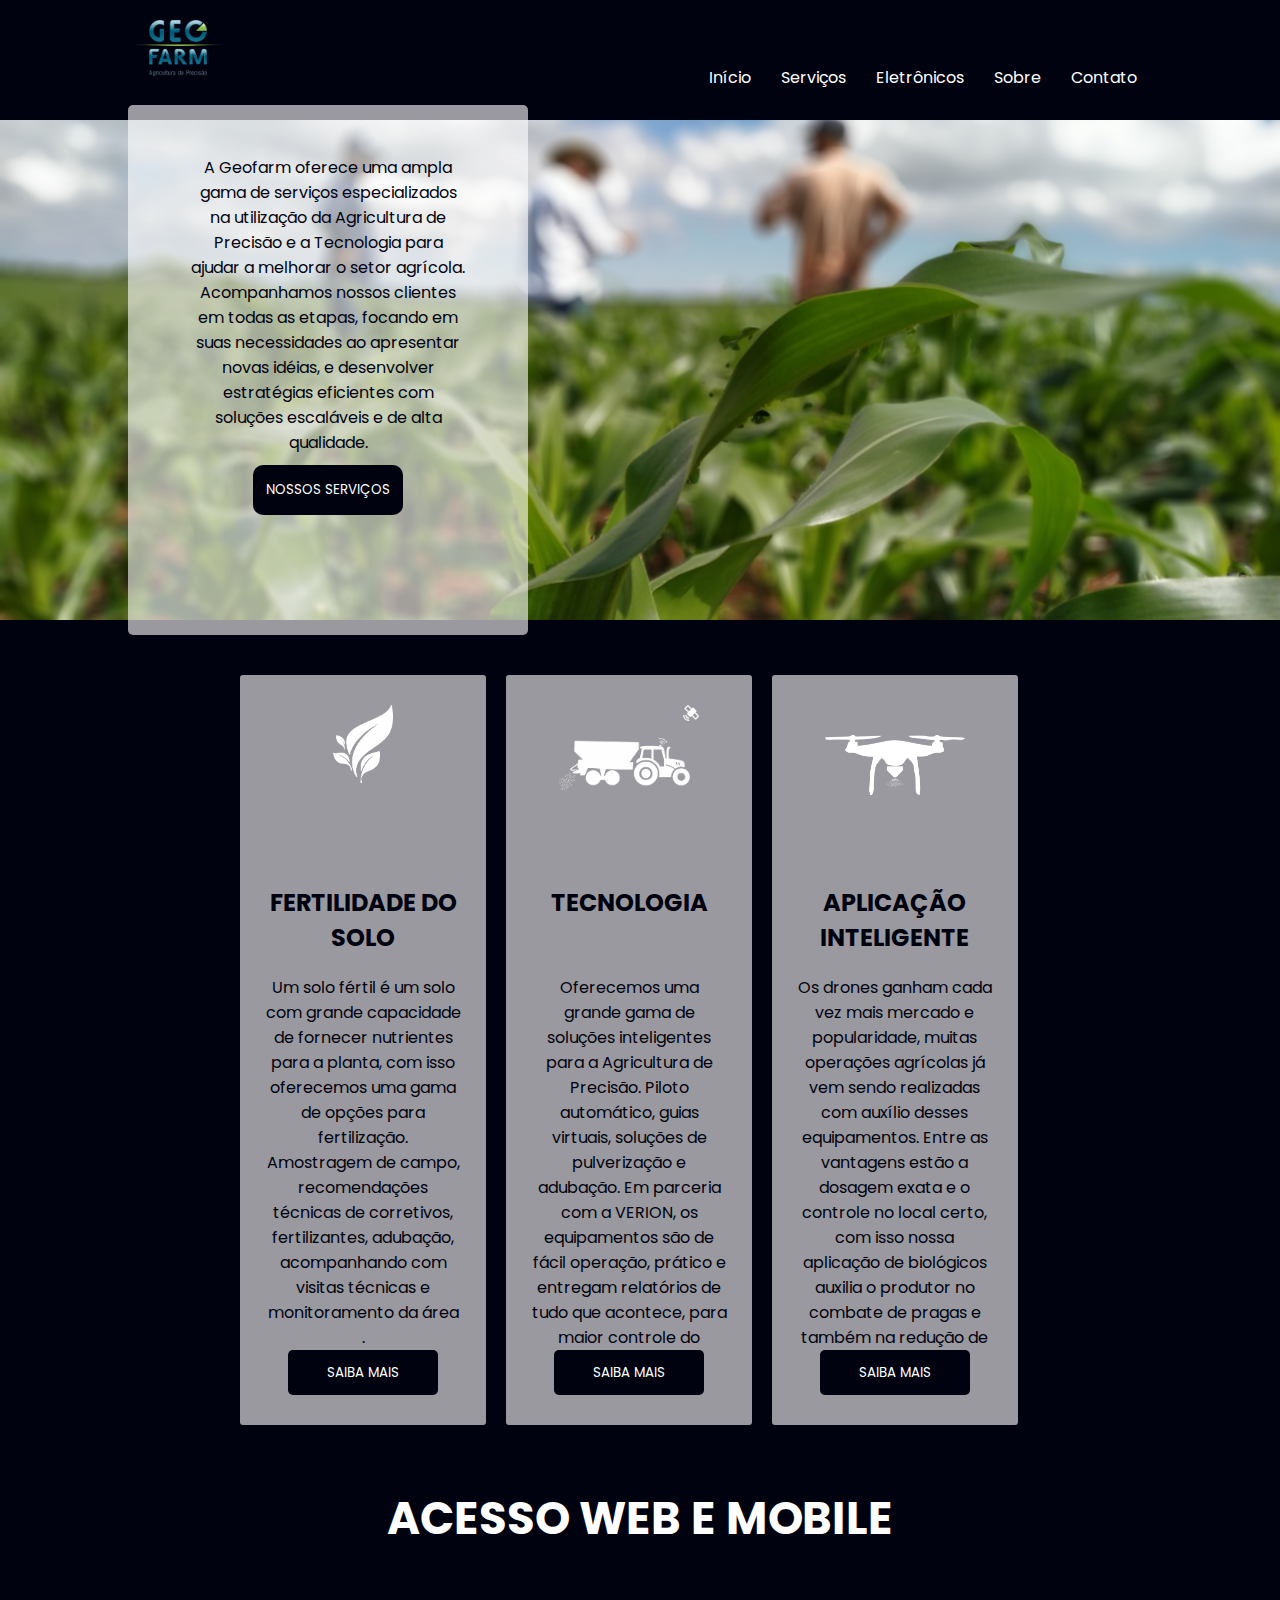
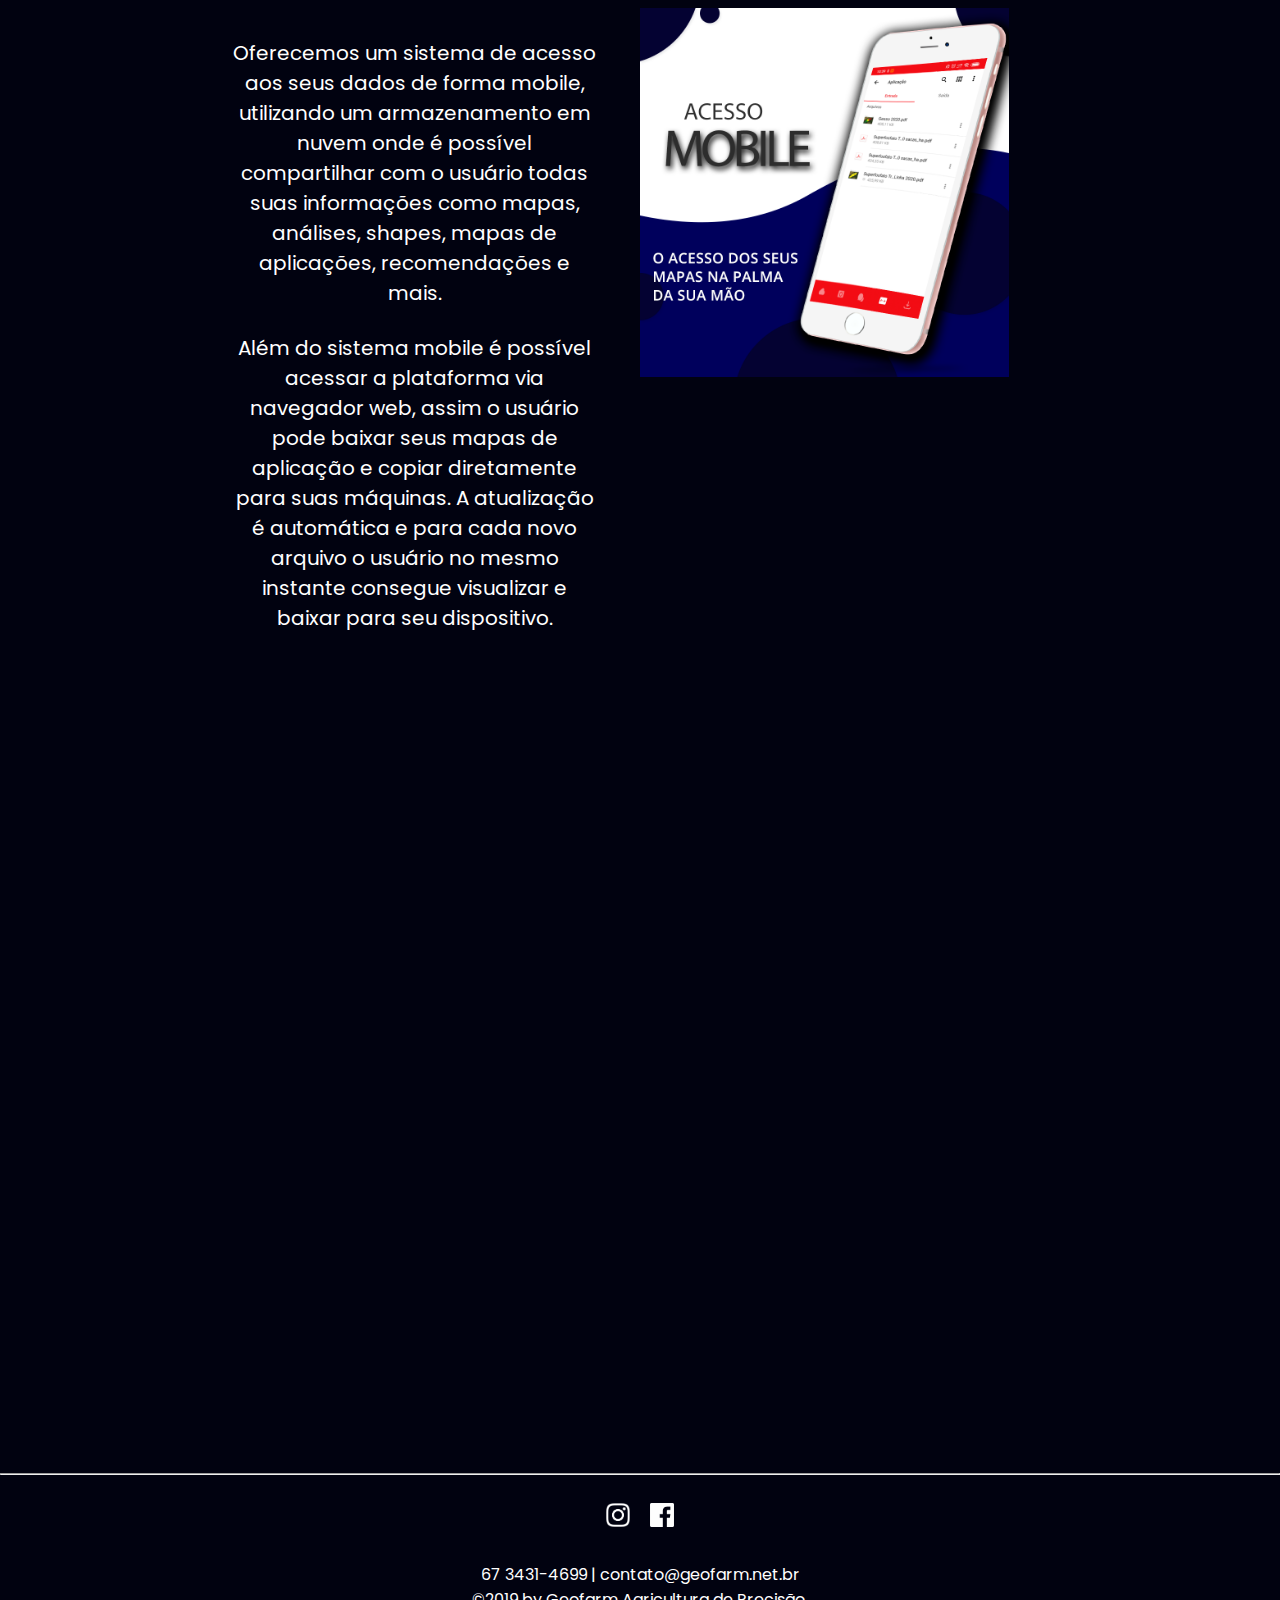
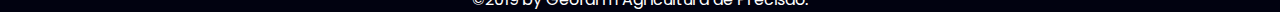
<file: index.html>
<html lang="pt-bt">
<head>
    <meta charset="UTF-8">
    <meta name="viewport" content="width=device-width, initial-scale=1.0">
    <title>Home | Geofarm Agricultura de Precisão</title>
    <link rel="shortcut icon" href="../imagens/logo/logo_geofarm.png.png" type="image/png">

    <meta name="desctiption" content="A Geofarm oferece uma ampla gama de serviços especializados na utilização da Agricultura de Precisão e a Tecnologia para ajudar a melhorar o setor agrícola. Acompanhamos nossos clientes em todas as etapas, focando em suas necessidades ao apresentar novas idéias, e desenvolver estratégias eficientes com soluções escaláveis e de alta qualidade. ">

    <meta name="autor" content="Cristian Camargo | Geofarm Agricultura">
    


    <link rel="stylesheet" href="css/main.css">
    <link rel="stylesheet" href="css/style.css">
    <link rel="stylesheet" href="css/services.css">


    <link href="https://fonts.googleapis.com/css2?family=Poppins:ital,wght@0,100;0,200;0,300;0,500;1,500&display=swap" rel="stylesheet">

</head>

<body>
    
    <header class="menu-principal">

    <div class="center">

        <div class="logo-header">
            <img src="../imagens/logo/logo_geofarm.png.png" alt="GEOFARM">
        </div>

       
        
        <nav class="desktop-menu">

            <ul>
                <li><a href="index.html">Início</a></li>
                <li><a href="services.html">Serviços</a></li>
                <li><a href="eletronics.html">Eletrônicos</a></li>
                <li><a href="about.html">Sobre</a></li>
                <li><a href="contact.html">Contato</a></li>           
            </ul>

        </nav>    
    
    </header>
    
    </div>

    <nav class="menu-mobile">

        
        <ul>
            <li><a href="index.html">Início</a></li>
            <li><a href="services.html">Serviços</a></li>
            <li><a href="eletronics.html">Eletrônicos</a></li>
            <li><a href="about.html">Sobre</a></li>
            <li><a href="contact.html">Contato</a></li>           
        </ul>
        
    </nav>


    <section class="banner-container-home">

    <div class="center">

        <section class="about-containner">

            <p>                
            A Geofarm oferece uma ampla gama de serviços especializados na utilização da Agricultura de Precisão e a Tecnologia para ajudar a melhorar o setor agrícola. Acompanhamos nossos clientes em todas as etapas, focando em suas necessidades ao apresentar novas idéias, e desenvolver estratégias eficientes com soluções escaláveis e de alta qualidade.                
            </p>

        <a href="services.html">
            <button>
                Nossos serviços
            </button>
         </a>
        </section>

    </div>
        
    </section>

    <!-- Fim section banner-->
    

    <section class="cards-container">
        <div class="center">
            <br><br>

            <div class="cards">
        

                <section class="card-content">

                    <div class="icon-content">

                    <img id="soja" src="../imagens/icons/soja-icon.png" alt="FERTILIDADE">

                    </div>

                    <div class="title-card">

                        <h2>FERTILIDADE DO SOLO</h2>

                    </div>  

                    <div class="resume-card">

                        <p>
                            Um solo fértil é um solo com grande capacidade de fornecer nutrientes para a planta, com isso oferecemos uma gama de opções para fertilização. Amostragem de campo, recomendações técnicas de corretivos, fertilizantes, adubação, acompanhando com visitas técnicas e monitoramento da área .
                        </p>

                    </div>

                    
                    <div class="buton-card">
                        <a href="services.html">
                            <button>
                                Saiba Mais
                            </button>
                        </a>
                    </div>


                </section> <!--fim card content-->

                <section class="card-content">

                    <div class="icon-content">

                    <img id="trator" src="../imagens/icons/trator-icon.png" alt="FERTILIDADE">

                    </div>

                    <div class="title-card">

                        <h2>TECNOLOGIA</h2>

                    </div>  

                    <div class="resume-card">

                        <p>
                            Oferecemos uma grande gama de soluções inteligentes para a Agricultura de Precisão. Piloto automático, guias virtuais, soluções de pulverização e adubação. Em parceria com a VERION, os equipamentos são de fácil operação, prático e entregam relatórios de tudo que acontece, para maior controle do produtor.
                        </p>

                    </div>

                    
                    <div class="buton-card">
                        <a href="eletronics.html">
                            <button>
                                Saiba Mais
                            </button>
                        </a>
                    </div>


                </section> <!--fim card content-->

                <section class="card-content">

                    <div class="icon-content">

                    <img id="drone" src="../imagens/icons/drone-icon.png" alt="FERTILIDADE">

                    </div>

                    <div class="title-card">

                        <h2>APLICAÇÃO INTELIGENTE</h2>

                    </div>  

                    <div class="resume-card">

                        <p>
                            Os drones ganham cada vez mais mercado e popularidade, muitas operações agrícolas já vem sendo realizadas com auxílio desses equipamentos. Entre as vantagens estão a dosagem exata e o controle no local certo, com isso nossa aplicação de biológicos auxilia o produtor no combate de pragas e também na redução de custos.
                        </p>

                    </div>

                    
                    <div class="buton-card">
                        <a href="services.html">
                            <button>
                                Saiba Mais
                            </button>
                        </a>
                    </div>


                </section> <!--fim card content-->

                <div class="clear"></div>

            </div>


        </div> <!-- fim div center-->
    </section>

    <div class="clear"></div>

    <!-- Fim cards containner-->

    <section class="mega-container">
            
        <div class="center">
            
            

            <div class="mobile-title">

                <h1>ACESSO WEB E MOBILE</h1>

            </div>

            <div class="imagem-mega-mobile">

                <img src="../imagens/rel/mega-mobile.png" alt=" MEGA MOBILE">

            </div>

            <div class="about-mega-mobile">

                <p>
                    Oferecemos um sistema de acesso aos seus dados de forma mobile, utilizando um armazenamento em nuvem onde é possível compartilhar com o usuário todas suas informações como mapas, análises, shapes, mapas de aplicações, recomendações e mais.                   

                </p>

                <p style="margin-top: 25px;">
                    Além do sistema mobile é possível acessar a plataforma via navegador web, assim o usuário pode baixar seus mapas de aplicação e copiar diretamente para suas máquinas. A atualização é automática e para cada novo arquivo o usuário no mesmo instante consegue visualizar e baixar para seu dispositivo.

                </p>

            </div>

            <div class="clear"></div>

            <section class="mega-video">

            <iframe width="80%" height="80%" src="https://www.youtube.com/embed/0Vi0uXDXHl8" frameborder="0" allow="accelerometer; autoplay; clipboard-write; encrypted-media; gyroscope; picture-in-picture" allowfullscreen></iframe>

            </section>

            

        </div> <!--fim center-->
    </section> <!--  fim mega containner-->

    

        <section class="rodape">
            <hr>

        <div class="center">

            <div class="redes-sociais">

                <a href="https://www.instagram.com/geogroup_agro/">
                <img id="insta-rodape" src="../imagens/icons/instagram.png" alt="Instagram Geofarm">
                </a>

                <a href="https://www.facebook.com/Geofarm-Agricultura-de-Precis%C3%A3o-LTDA-219271081810037">
                <img id="face-rodape" src="../imagens/icons/fb.png" alt="Facebook Geofarm">
                </a>

            </div>

            <div class="rodape-about">

                <p>
                    67 3431-4699 | contato@geofarm.net.br
                </p>
                
                <p>©2019 by Geofarm Agricultura de Precisão.</p>
 
            </div>

        </div>

        </section>
   

    
</body>

</html>
</file>
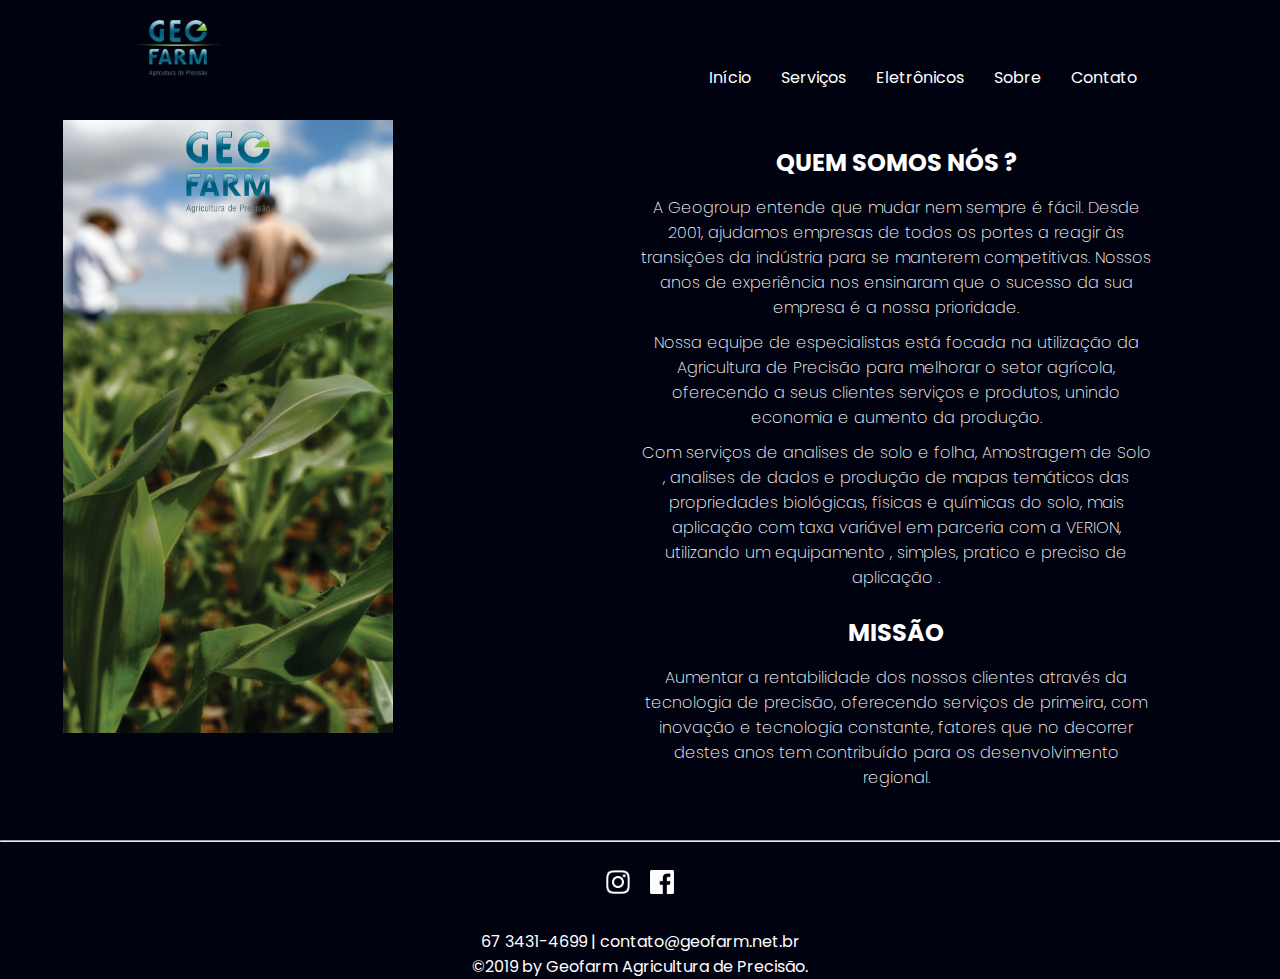
<file: about.html>
<html lang="pt-bt">
<head>
    <meta charset="UTF-8">
    <meta name="viewport" content="width=device-width, initial-scale=1.0">
    <title>Eletrônicos | Geofarm Agricultura de Precisão</title>
    <link rel="shortcut icon" href="../imagens/logo/logo_geofarm.png.png" type="image/png">

    <meta name="desctiption" content="A Geofarm oferece uma ampla gama de serviços especializados na utilização da Agricultura de Precisão e a Tecnologia para ajudar a melhorar o setor agrícola. Acompanhamos nossos clientes em todas as etapas, focando em suas necessidades ao apresentar novas idéias, e desenvolver estratégias eficientes com soluções escaláveis e de alta qualidade. ">

    <meta name="autor" content="Cristian Camargo | Geofarm Agricultura">
    


    <link rel="stylesheet" href="css/main.css">
    <link rel="stylesheet" href="css/style.css">
    <link rel="stylesheet" href="css/services.css">
    <link rel="stylesheet" href="css/eletronics.css">
    <link rel="stylesheet" href="css/soil.css">
    <link rel="stylesheet" href="css/about.css">




    <link href="https://fonts.googleapis.com/css2?family=Poppins:ital,wght@0,100;0,200;0,300;0,500;1,500&display=swap" rel="stylesheet">

</head>

<body>
    
    <header class="menu-principal">

    <div class="center">

        <div class="logo-header">
            <img src="../imagens/logo/logo_geofarm.png.png" alt="GEOFARM">
        </div>

       
        
        <nav class="desktop-menu">

            <ul>
                <li><a href="index.html">Início</a></li>
                <li><a href="services.html">Serviços</a></li>
                <li><a href="eletronics.html">Eletrônicos</a></li>
                <li><a href="about.html">Sobre</a></li>
                <li><a href="contact.html">Contato</a></li>           
            </ul>

        </nav>    
    
    </header>
    
    </div>

    <nav class="menu-mobile">

        
        <ul>
            <li><a href="index.html">Início</a></li>
            <li><a href="services.html">Serviços</a></li>
            <li><a href="eletronics.html">Eletrônicos</a></li>
            <li><a href="about.html">Sobre</a></li>
            <li><a href="contact.html">Contato</a></li>           
        </ul>
        
    </nav>

<!---conteudo do site-->


<section class="about-page-container">
    <div class="center">

        <div class="about-page-content">

            <div class="about-page-cover">

                <img src="./imagens/backgrounds/about-cover.jpg" alt="SOBRE A GEOFARM">

            </div>


            <div class="about-description">

                <h2>QUEM SOMOS NÓS ?</h2>

                <p>
                A Geogroup entende que mudar nem sempre é fácil. Desde 2001, ajudamos empresas de todos os portes a reagir às transições da indústria para se manterem competitivas. Nossos anos de experiência nos ensinaram que o sucesso da sua empresa é a nossa prioridade.  
                </p>

                <p>Nossa equipe de especialistas está focada na utilização da Agricultura de Precisão para melhorar o setor agrícola, oferecendo a seus clientes serviços e produtos, unindo economia e aumento da produção.
                </p>

                <p>Com serviços de analises de solo e folha, Amostragem de Solo , analises de dados e produção de mapas temáticos das propriedades biológicas, físicas e químicas do solo, mais aplicação com taxa variável em parceria com a VERION, utilizando um equipamento , simples, pratico e preciso de aplicação . 
                </p>

                <h2>MISSÃO</h2>

                <p>
                    Aumentar a rentabilidade dos nossos clientes através da tecnologia de precisão, oferecendo serviços de primeira, com inovação e tecnologia constante, fatores que no decorrer destes anos tem contribuído para os desenvolvimento regional.
                </p>

            </div>

        </div>


    </div>
</section>

    
<!-- fim conteudo do site-->

<div class="clear"></div>

<section class="rodape">
            <hr>

        <div class="center">

            <div class="redes-sociais">

                <a href="https://www.instagram.com/geogroup_agro/">
                <img id="insta-rodape" src="../imagens/icons/instagram.png" alt="Instagram Geofarm">
                </a>

                <a href="https://www.facebook.com/Geofarm-Agricultura-de-Precis%C3%A3o-LTDA-219271081810037">
                <img id="face-rodape" src="../imagens/icons/fb.png" alt="Facebook Geofarm">
                </a>

            </div>

        <div class="rodape-about">

                <p>
                    67 3431-4699 | contato@geofarm.net.br
                </p>
                
                <p>©2019 by Geofarm Agricultura de Precisão.</p>

                

        </div>

        </div>  

    </section>
   

    
</body>

</html>
</file>
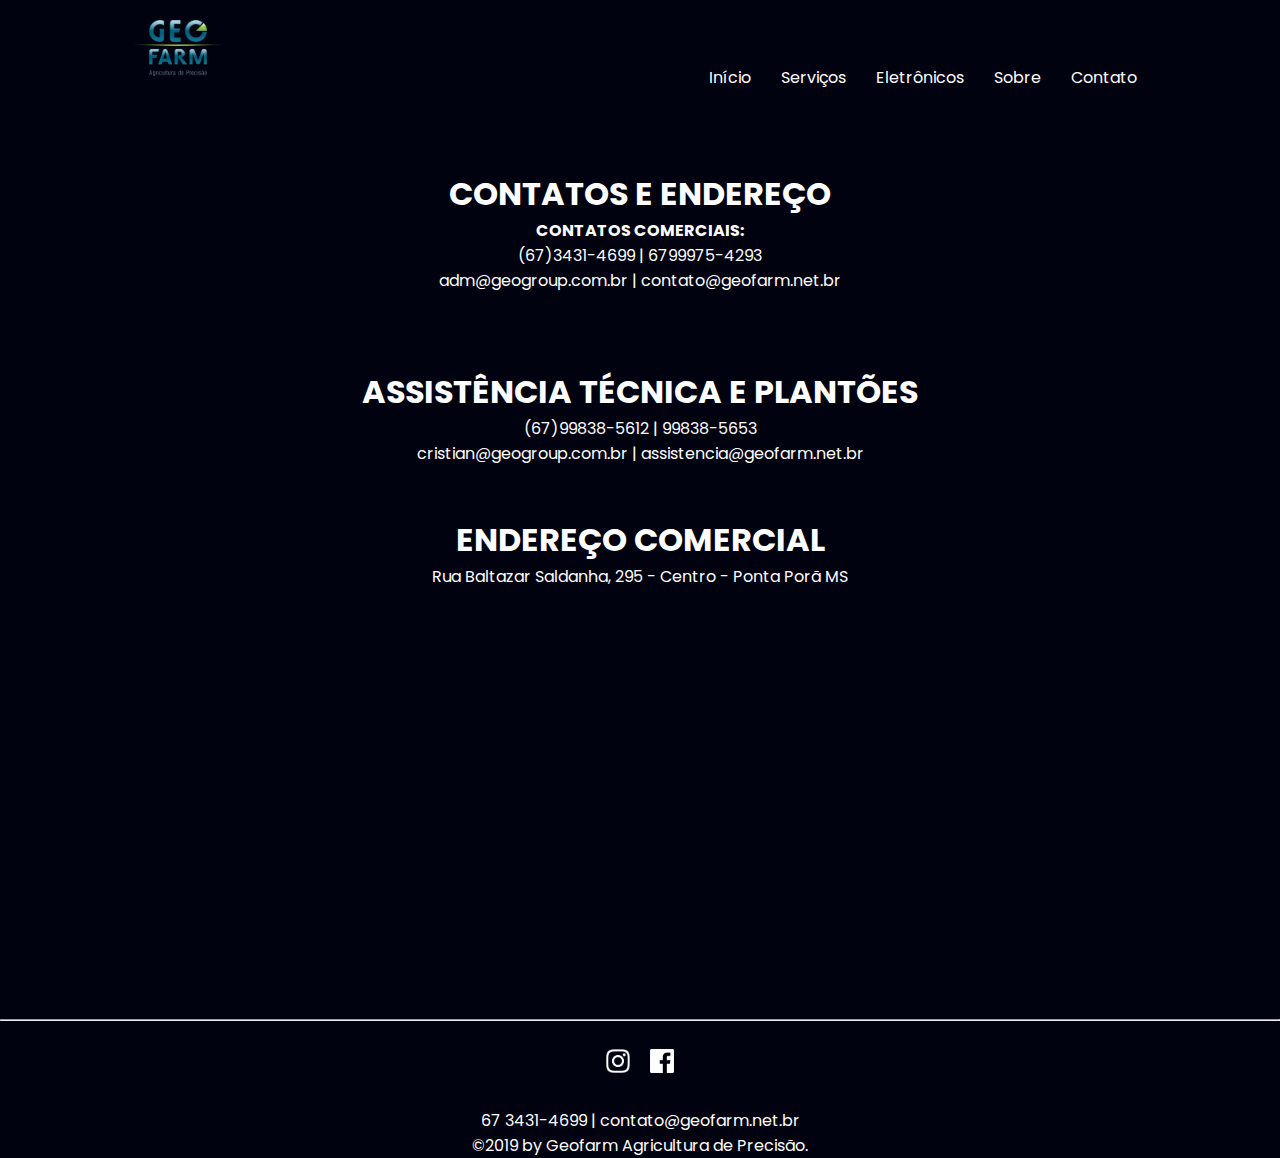
<file: contact.html>
<html lang="pt-bt">
<head>
    <meta charset="UTF-8">
    <meta name="viewport" content="width=device-width, initial-scale=1.0">
    <title>Eletrônicos | Geofarm Agricultura de Precisão</title>
    <link rel="shortcut icon" href="../imagens/logo/logo_geofarm.png.png" type="image/png">

    <meta name="desctiption" content="A Geofarm oferece uma ampla gama de serviços especializados na utilização da Agricultura de Precisão e a Tecnologia para ajudar a melhorar o setor agrícola. Acompanhamos nossos clientes em todas as etapas, focando em suas necessidades ao apresentar novas idéias, e desenvolver estratégias eficientes com soluções escaláveis e de alta qualidade. ">

    <meta name="autor" content="Cristian Camargo | Geofarm Agricultura">
    


    <link rel="stylesheet" href="css/main.css">
    <link rel="stylesheet" href="css/style.css">
    <link rel="stylesheet" href="css/services.css">
    <link rel="stylesheet" href="css/eletronics.css">
    <link rel="stylesheet" href="css/soil.css">
    <link rel="stylesheet" href="css/about.css">
    <link rel="stylesheet" href="css/contact.css">





    <link href="https://fonts.googleapis.com/css2?family=Poppins:ital,wght@0,100;0,200;0,300;0,500;1,500&display=swap" rel="stylesheet">

</head>

<body>
    
    <header class="menu-principal">

    <div class="center">

        <div class="logo-header">
            <img src="../imagens/logo/logo_geofarm.png.png" alt="GEOFARM">
        </div>

       
        
        <nav class="desktop-menu">

            <ul>
                <li><a href="index.html">Início</a></li>
                <li><a href="services.html">Serviços</a></li>
                <li><a href="eletronics.html">Eletrônicos</a></li>
                <li><a href="about.html">Sobre</a></li>
                <li><a href="contact.html">Contato</a></li>           
            </ul>

        </nav>    
    
    </header>
    
    </div>

    <nav class="menu-mobile">

        
        <ul>
            <li><a href="index.html">Início</a></li>
            <li><a href="services.html">Serviços</a></li>
            <li><a href="eletronics.html">Eletrônicos</a></li>
            <li><a href="about.html">Sobre</a></li>
            <li><a href="contact.html">Contato</a></li>           
        </ul>
        
    </nav>

<!---conteudo do site-->

<div class="center">

    <div class="contact-containner">

        <br><br>

        <h1>CONTATOS E ENDEREÇO</h1>

        <h4>CONTATOS COMERCIAIS:</h4>

        <P>(67)3431-4699 | 6799975-4293</P> 
        <P>adm@geogroup.com.br | contato@geofarm.net.br</P>


        <br><br><br>

        <h1>ASSISTÊNCIA TÉCNICA E PLANTÕES</h1>
        
        <p>(67)99838-5612 | 99838-5653</p>
        cristian@geogroup.com.br | assistencia@geofarm.net.br

        <br><Br><br>

        <h1>ENDEREÇO COMERCIAL</h1>

        <P>Rua Baltazar Saldanha, 295 - Centro - Ponta Porã MS</P>

    </div>

    <div class="clear"></div>


    
    <div class="mapa-contato">
        <iframe src="https://www.google.com/maps/embed?pb=!1m18!1m12!1m3!1d3685.2998949047187!2d-55.73444508556996!3d-22.530436030212794!2m3!1f0!2f0!3f0!3m2!1i1024!2i768!4f13.1!3m3!1m2!1s0x94626f1e2824f7d7%3A0x23fc6d106a07290d!2sGeofarm%20Agricultura%20de%20Precis%C3%A3o!5e0!3m2!1sen!2sbr!4v1605278378634!5m2!1sen!2sbr" width="100%" height="380" frameborder="0" style="border:0;" allowfullscreen="" aria-hidden="false" tabindex="0" margin=></iframe>
    </div>

</div> <!-- fim center-->



    
<!-- fim conteudo do site-->

<div class="clear"></div>

<section class="rodape">
            <hr>

        <div class="center">

            <div class="redes-sociais">

                <a href="https://www.instagram.com/geogroup_agro/">
                <img id="insta-rodape" src="../imagens/icons/instagram.png" alt="Instagram Geofarm">
                </a>

                <a href="https://www.facebook.com/Geofarm-Agricultura-de-Precis%C3%A3o-LTDA-219271081810037">
                <img id="face-rodape" src="../imagens/icons/fb.png" alt="Facebook Geofarm">
                </a>

            </div>

        <div class="rodape-about">

                <p>
                    67 3431-4699 | contato@geofarm.net.br
                </p>
                
                <p>©2019 by Geofarm Agricultura de Precisão.</p>

                

        </div>

        </div>  

    </section>
   

    
</body>

</html>
</file>
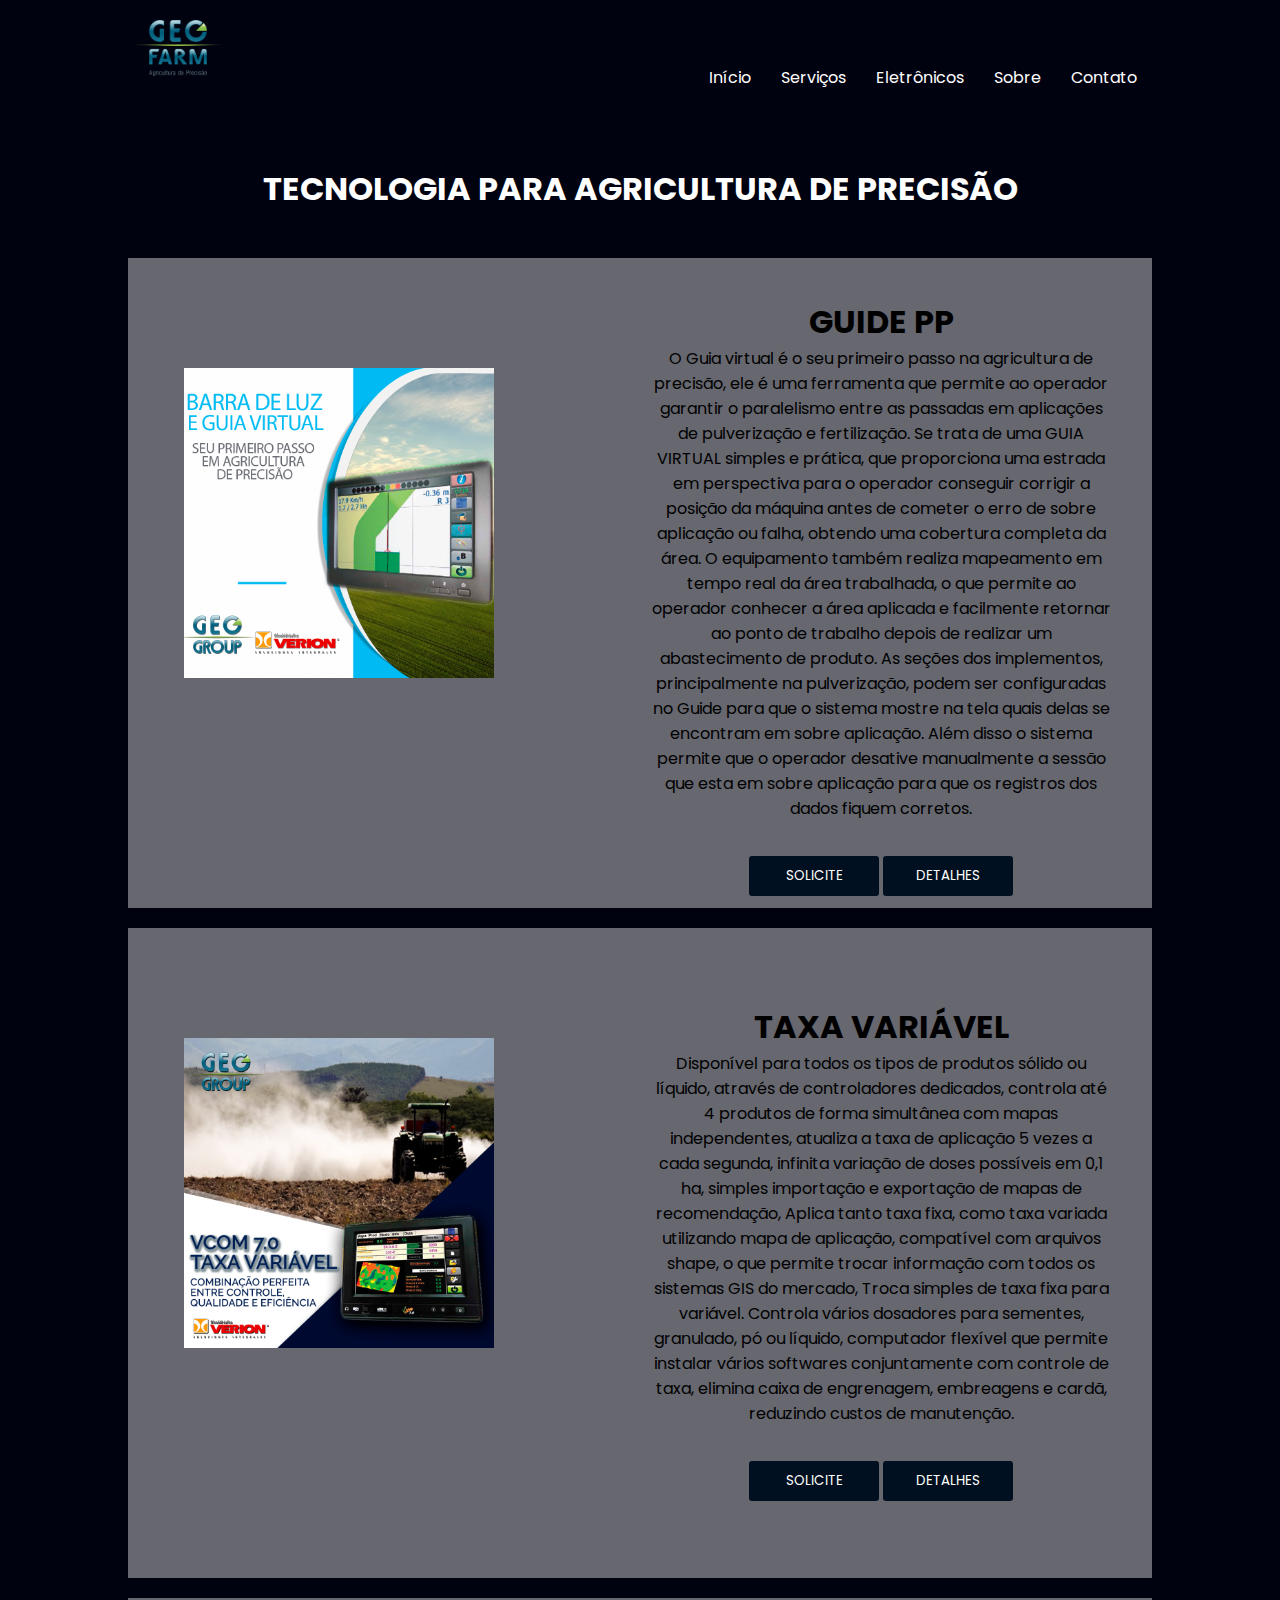
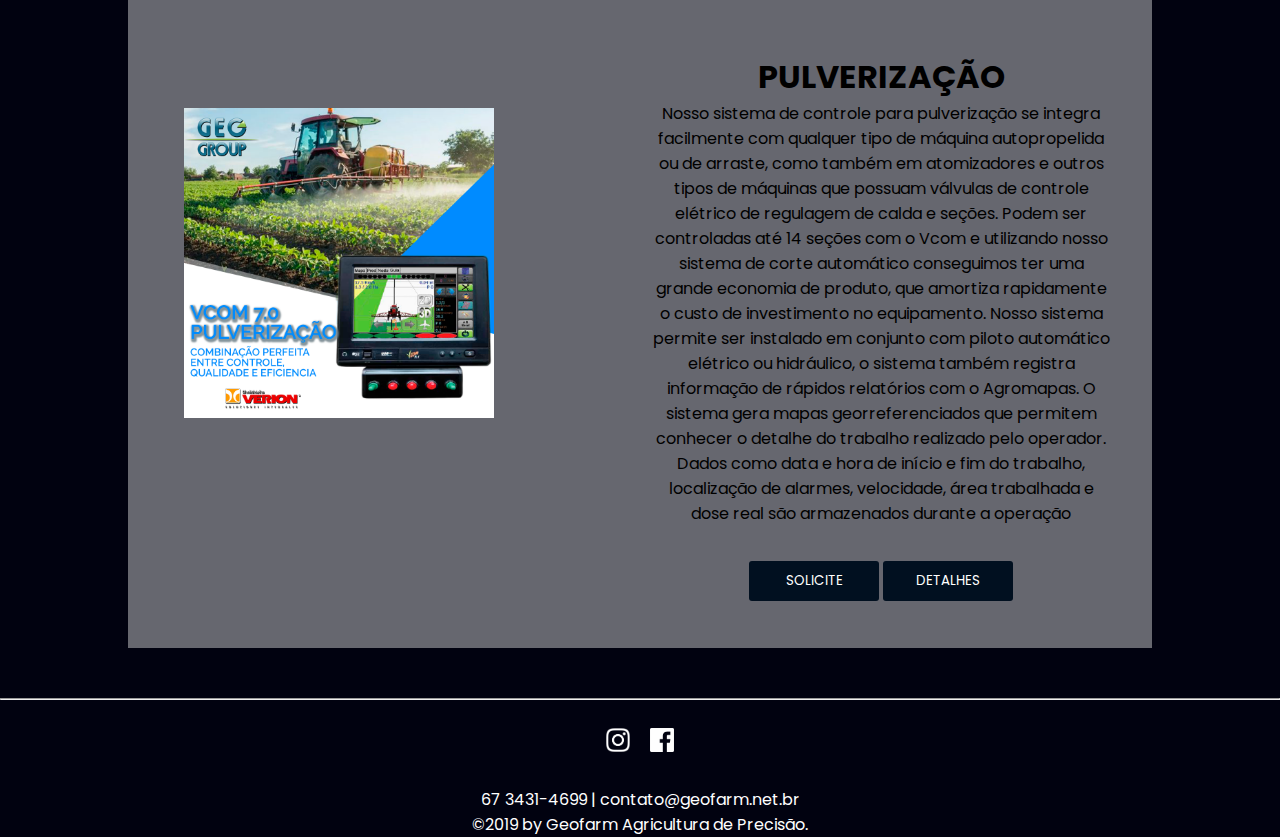
<file: eletronics.html>
<html lang="pt-bt">
<head>
    <meta charset="UTF-8">
    <meta name="viewport" content="width=device-width, initial-scale=1.0">
    <title>Eletrônicos | Geofarm Agricultura de Precisão</title>
    <link rel="shortcut icon" href="../imagens/logo/logo_geofarm.png.png" type="image/png">

    <meta name="desctiption" content="A Geofarm oferece uma ampla gama de serviços especializados na utilização da Agricultura de Precisão e a Tecnologia para ajudar a melhorar o setor agrícola. Acompanhamos nossos clientes em todas as etapas, focando em suas necessidades ao apresentar novas idéias, e desenvolver estratégias eficientes com soluções escaláveis e de alta qualidade. ">

    <meta name="autor" content="Cristian Camargo | Geofarm Agricultura">
    


    <link rel="stylesheet" href="css/main.css">
    <link rel="stylesheet" href="css/style.css">
    <link rel="stylesheet" href="css/services.css">
    <link rel="stylesheet" href="css/eletronics.css">


    <link href="https://fonts.googleapis.com/css2?family=Poppins:ital,wght@0,100;0,200;0,300;0,500;1,500&display=swap" rel="stylesheet">

</head>

<body>
    
    <header class="menu-principal">

    <div class="center">

        <div class="logo-header">
            <img src="../imagens/logo/logo_geofarm.png.png" alt="GEOFARM">
        </div>

       
        
        <nav class="desktop-menu">

            <ul>
                <li><a href="index.html">Início</a></li>
                <li><a href="services.html">Serviços</a></li>
                <li><a href="eletronics.html">Eletrônicos</a></li>
                <li><a href="about.html">Sobre</a></li>
                <li><a href="contact.html">Contato</a></li>           
            </ul>

        </nav>    
    
    </header>
    
    </div>

    <nav class="menu-mobile">

        
        <ul>
            <li><a href="index.html">Início</a></li>
            <li><a href="services.html">Serviços</a></li>
            <li><a href="eletronics.html">Eletrônicos</a></li>
            <li><a href="about.html">Sobre</a></li>
            <li><a href="contact.html">Contato</a></li>           
        </ul>
        
    </nav>

<!---conteudo do site-->


    
    <div class="center">

        <div class="eletronics-title">

            <h1>TECNOLOGIA PARA AGRICULTURA DE PRECISÃO</h1>

        </div>

        <section class="eletronics-card">

            <div class="cover-card">

                <img id="card-cover1" src="./imagens/backgrounds/guiapp-cover.png" alt="GUIDE PP">

            </div>



            <div class="card-eletronics-content">

                <h1> GUIDE PP</h1>

                <p>
                    O Guia virtual é o seu primeiro passo na agricultura de precisão, ele é uma ferramenta que permite ao operador garantir o paralelismo entre as passadas em aplicações de pulverização e fertilização. Se trata de uma GUIA VIRTUAL simples e prática, que proporciona uma estrada em perspectiva para o operador conseguir corrigir a posição da máquina antes de cometer o erro de sobre aplicação ou falha, obtendo uma cobertura completa da área. O equipamento também realiza mapeamento em tempo real  da área trabalhada, o que permite ao operador conhecer a área aplicada e facilmente retornar ao ponto de trabalho depois de realizar um abastecimento de produto. As seções dos implementos, principalmente na pulverização, podem ser configuradas no Guide para que o sistema mostre na tela quais delas se encontram em sobre aplicação. Além disso o sistema permite que o operador desative manualmente a sessão que esta em sobre aplicação para que os registros dos dados fiquem corretos.
                </p>

                <a href="https://api.whatsapp.com/send?phone=5567999754293&text=Ola%2C%20estou%20interessado%20em%20um%20de%20seus%20produtos.">
                    <button class="botoes-eletronics-card"> SOLICITE </button>
                </a>

                <a href="http://www.agriculturaverion.com.br/imagenes/productos/ficha_br_S14_Guia%20PP_BR.pdf" target="blank">
                    <button class="botoes-eletronics-card"> DETALHES </button>
                </a>

            </div>


        </section>


        <section class="eletronics-card">

            <div class="cover-card">

                <img id="card-cover1" src="./imagens/backgrounds/taxa-variavel-cover.png" alt="TAXA VARIÁVEL">

            </div>



            <div style="margin-top:45px"; class="card-eletronics-content">

                <h1> TAXA VARIÁVEL</h1>

                <p class=>
                    Disponível para todos os tipos de produtos sólido ou líquido​, através de controladores dedicados, controla até 4 produtos de forma simultânea com mapas independentes, atualiza a taxa de aplicação 5 vezes a cada segunda, infinita variação de doses possíveis em 0,1 ha, simples importação e exportação de mapas de recomendação, Aplica tanto taxa fixa, como taxa variada utilizando mapa de aplicação, compatível com arquivos shape, o que permite trocar informação com todos os sistemas GIS do mercado, Troca simples de taxa fixa para variável. Controla vários dosadores para sementes, granulado, pó ou líquido, computador flexível que permite instalar vários softwares conjuntamente com controle de taxa, elimina caixa de engrenagem, embreagens e cardã, reduzindo custos de manutenção.
                </p>

                <a href="https://api.whatsapp.com/send?phone=5567999754293&text=Ola%2C%20estou%20interessado%20em%20um%20de%20seus%20produtos.">
                    <button class="botoes-eletronics-card"> SOLICITE </button>
                </a>

                <a href="http://www.agriculturaverion.com.br/imagenes/productos/ficha_br_S12_Taxa%20Variavel_BR.pdf" target="blank">
                    <button class="botoes-eletronics-card"> DETALHES </button>
                </a>

            </div>


        </section>

        <section class="eletronics-card">

            <div class="cover-card">

                <img id="card-cover1" src="./imagens/backgrounds/pulv-cover.png" alt="PULVERIZAÇÃO">

            </div>



            <div style="margin-top: 25px;" class="card-eletronics-content">

                <h1> PULVERIZAÇÃO </h1>

                <p>
                    Nosso sistema de controle para pulverização se integra facilmente com qualquer tipo de máquina autopropelida ou de arraste, como também em atomizadores e outros tipos de máquinas que possuam válvulas de controle elétrico de regulagem de calda e seções. Podem ser controladas até 14 seções com o Vcom e utilizando nosso sistema de corte automático conseguimos ter uma grande economia de produto, que amortiza rapidamente o custo de investimento no equipamento. Nosso sistema permite ser instalado em conjunto com piloto automático elétrico ou hidráulico, o sistema também registra informação de rápidos relatórios com o Agromapas. O sistema gera mapas georreferenciados que permitem conhecer o detalhe do trabalho realizado pelo operador. Dados como data e hora de início e fim do trabalho, localização de alarmes, velocidade, área trabalhada e dose real são armazenados durante a operação
                </p>

                <a href="https://api.whatsapp.com/send?phone=5567999754293&text=Ola%2C%20estou%20interessado%20em%20um%20de%20seus%20produtos.">
                    <button class="botoes-eletronics-card"> SOLICITE </button>
                </a>

                <a href="http://www.agriculturaverion.com.br/imagenes/productos/ficha_br_S09_Pulverizac%CC%A7a%CC%83o_BR.pdf" target="blank">
                    <button class="botoes-eletronics-card"> DETALHES </button>
                </a>

            </div>


        </section>


    </div>




    
<!-- fim conteudo do site-->

<div class="clear"></div>

<section class="rodape">
            <hr>

        <div class="center">

            <div class="redes-sociais">

                <a href="https://www.instagram.com/geogroup_agro/">
                <img id="insta-rodape" src="../imagens/icons/instagram.png" alt="Instagram Geofarm">
                </a>

                <a href="https://www.facebook.com/Geofarm-Agricultura-de-Precis%C3%A3o-LTDA-219271081810037">
                <img id="face-rodape" src="../imagens/icons/fb.png" alt="Facebook Geofarm">
                </a>

            </div>

        <div class="rodape-about">

                <p>
                    67 3431-4699 | contato@geofarm.net.br
                </p>
                
                <p>©2019 by Geofarm Agricultura de Precisão.</p>

                

        </div>

        </div>  

    </section>
   

    
</body>

</html>
</file>
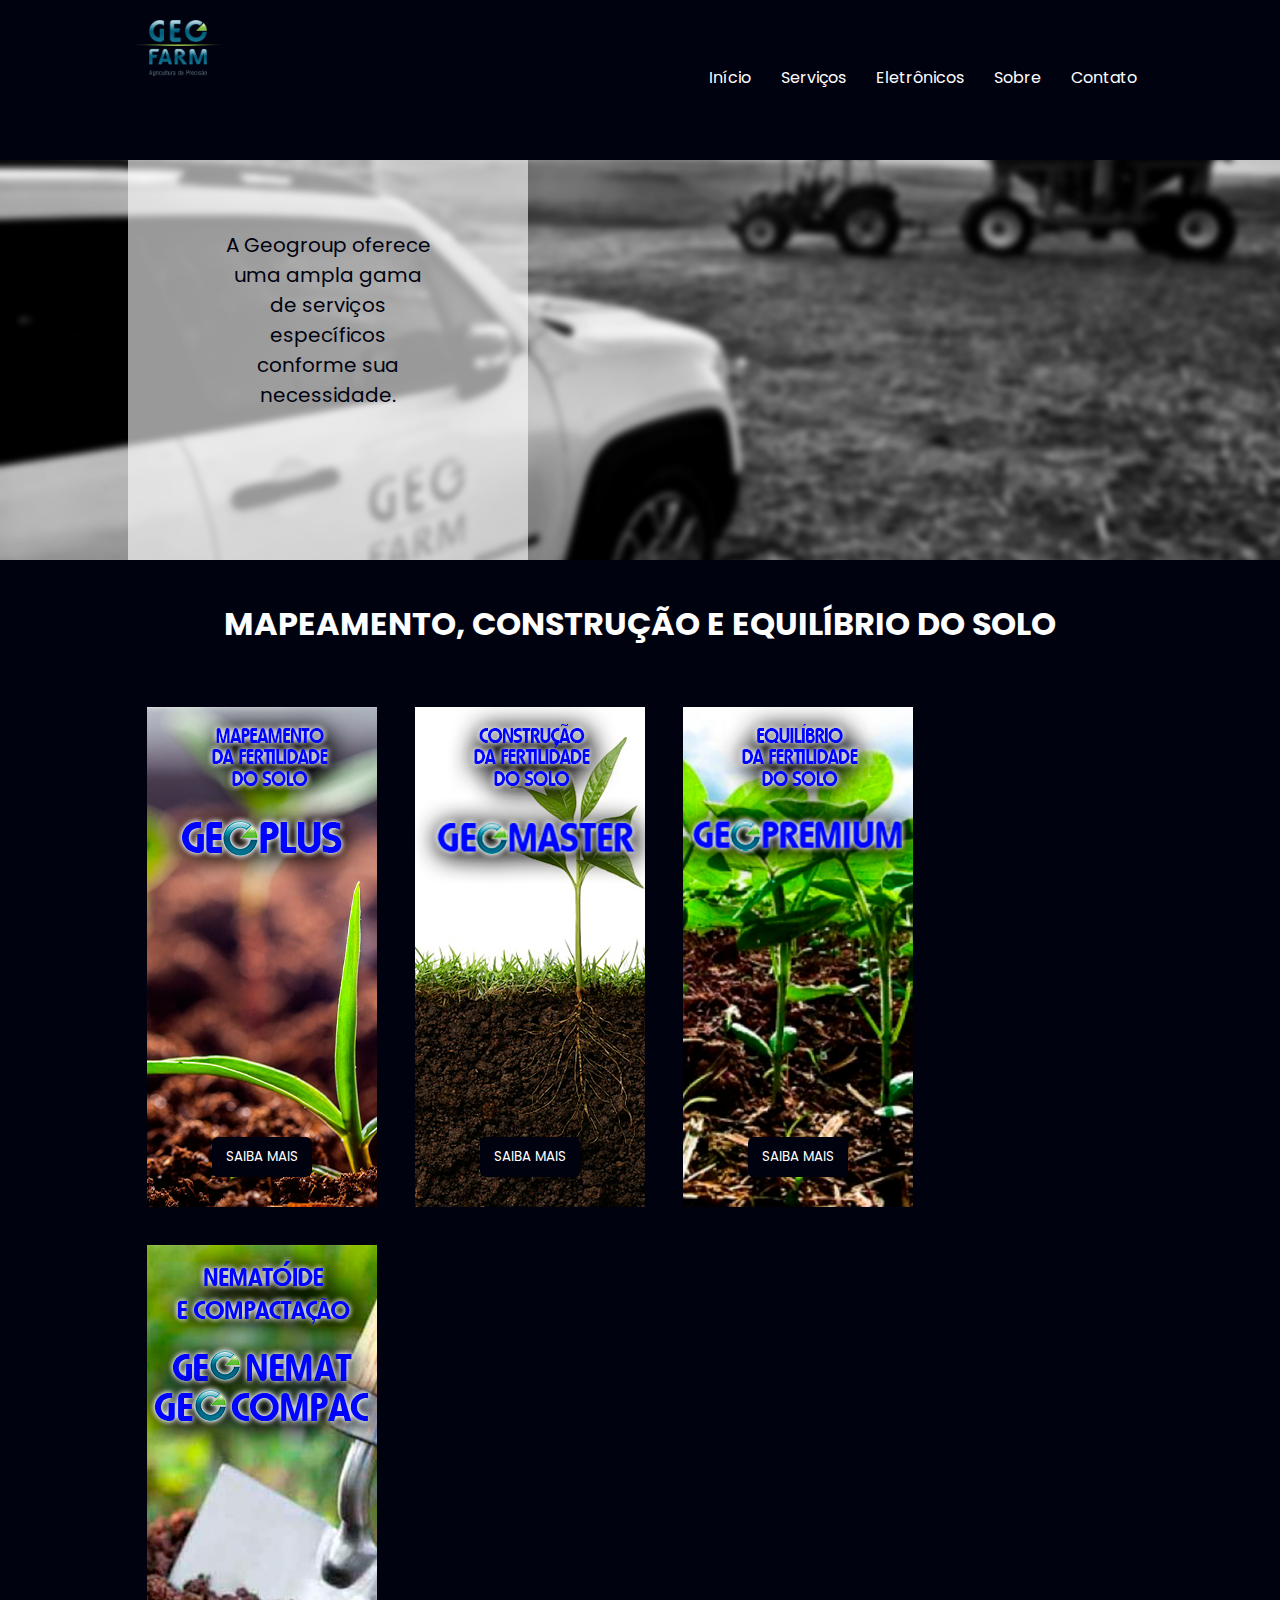
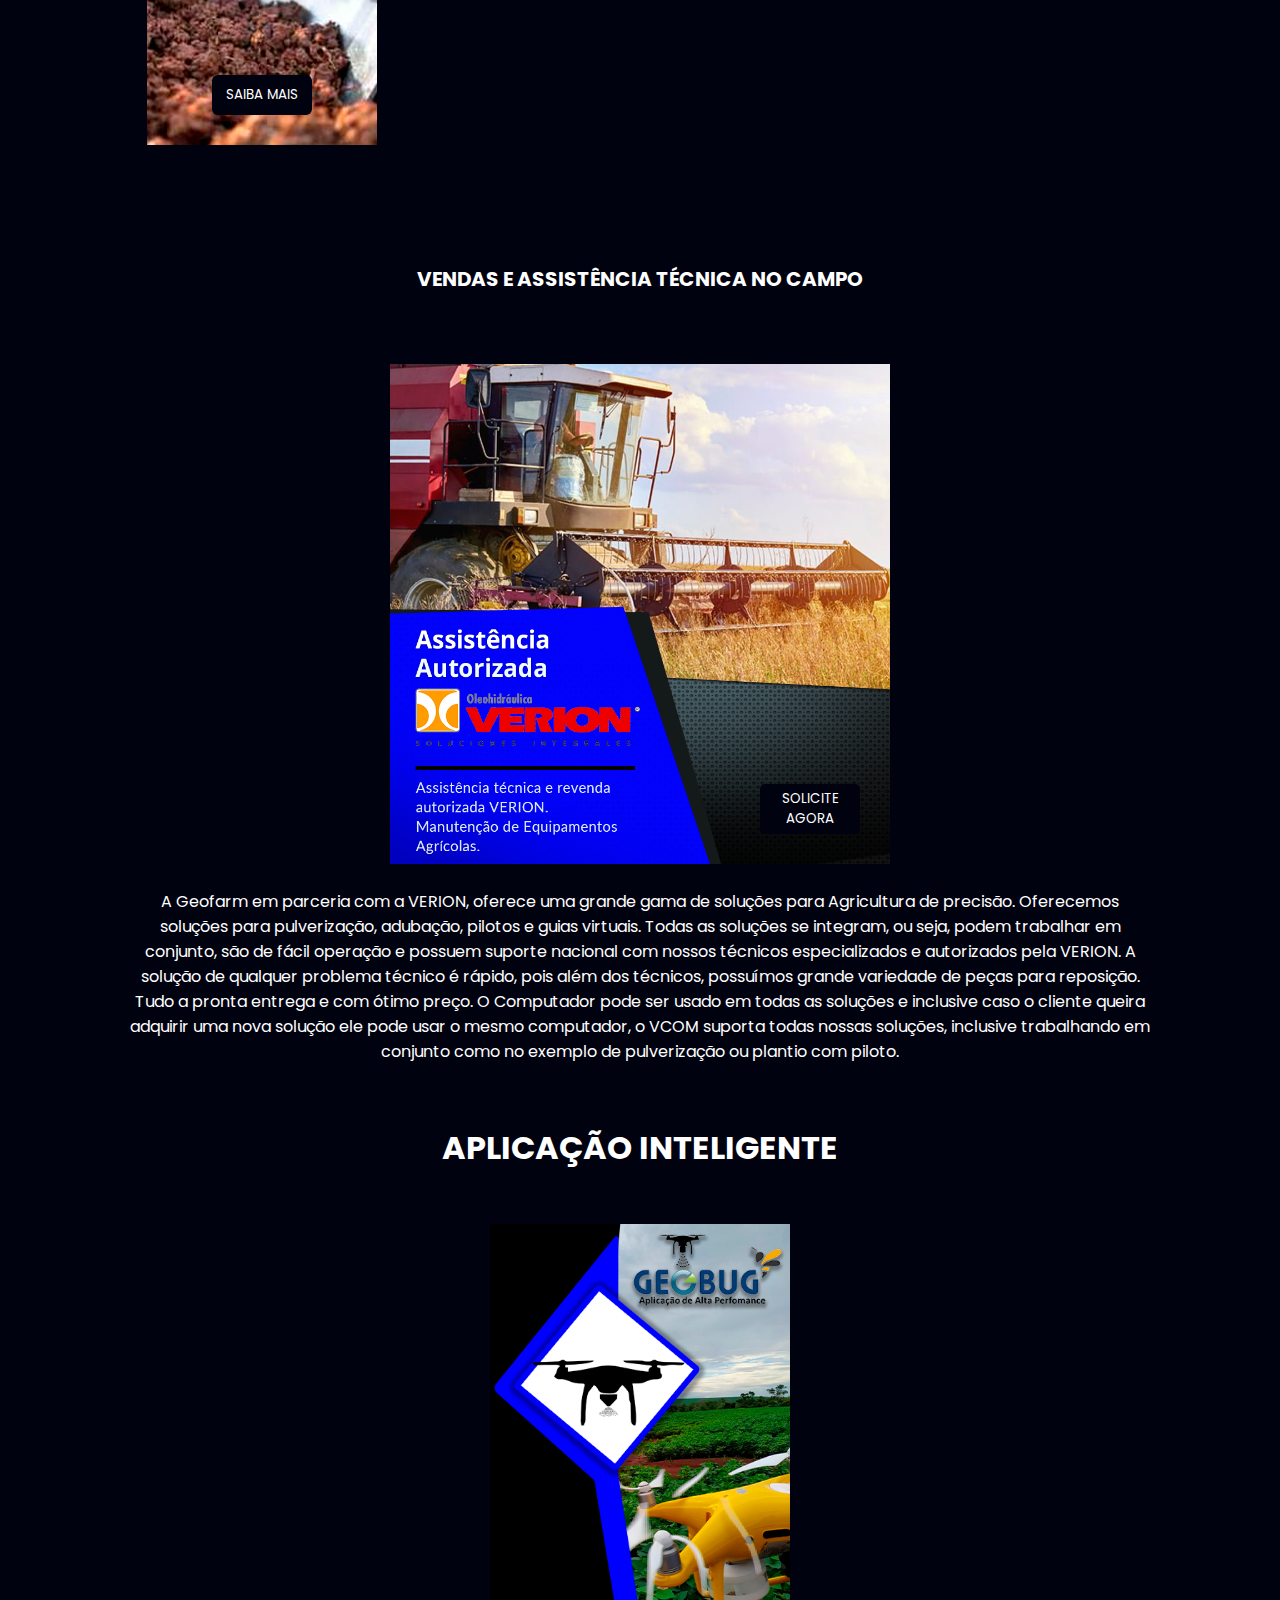
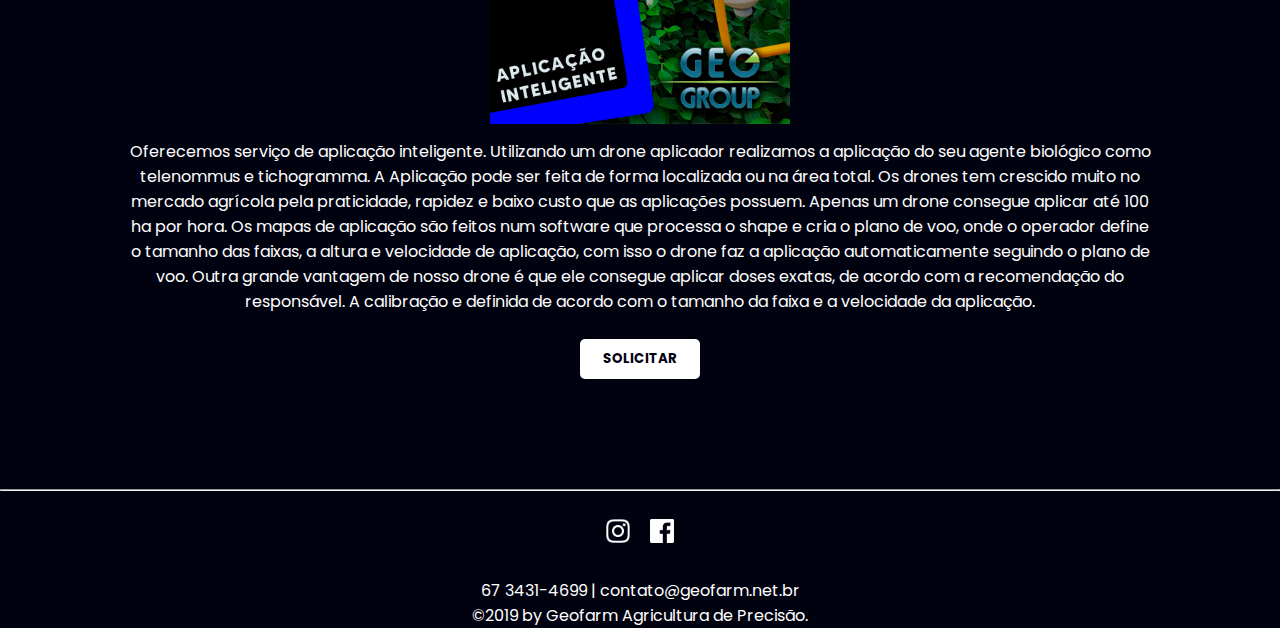
<file: services.html>
<html lang="pt-bt">
<head>
    <meta charset="UTF-8">
    <meta name="viewport" content="width=device-width, initial-scale=1.0">
    <title>Serviços | Geofarm Agricultura de Precisão</title>
    <link rel="shortcut icon" href="../imagens/logo/logo_geofarm.png.png" type="image/png">

    <meta name="desctiption" content="A Geofarm oferece uma ampla gama de serviços especializados na utilização da Agricultura de Precisão e a Tecnologia para ajudar a melhorar o setor agrícola. Acompanhamos nossos clientes em todas as etapas, focando em suas necessidades ao apresentar novas idéias, e desenvolver estratégias eficientes com soluções escaláveis e de alta qualidade. ">

    <meta name="autor" content="Cristian Camargo | Geofarm Agricultura">
    


    <link rel="stylesheet" href="css/main.css">
    <link rel="stylesheet" href="css/style.css">
    <link rel="stylesheet" href="css/services.css">


    <link href="https://fonts.googleapis.com/css2?family=Poppins:ital,wght@0,100;0,200;0,300;0,500;1,500&display=swap" rel="stylesheet">

</head>

<body>
    
    <header class="menu-principal">

    <div class="center">

        <div class="logo-header">
            <img src="/imagens/logo/logo_geofarm.png.png" alt="GEOFARM">
        </div>

       
        
        <nav class="desktop-menu">

            <ul>
                <li><a href="index.html">Início</a></li>
                <li><a href="services.html">Serviços</a></li>
                <li><a href="eletronics.html">Eletrônicos</a></li>
                <li><a href="about.html">Sobre</a></li>
                <li><a href="contact.html">Contato</a></li>           
            </ul>

        </nav>    
    
    </header>
    
    </div>

    <nav class="menu-mobile">

        
        <ul>
            <li><a href="index.html">Início</a></li>
            <li><a href="services.html">Serviços</a></li>
            <li><a href="eletronics.html">Eletrônicos</a></li>
            <li><a href="about.html">Sobre</a></li>
            <li><a href="contact.html">Contato</a></li>           
        </ul>
        
    </nav>

<!---conteudo do site-->

<section class="services-banner">
    
    <div class="center">

        <div class="services-description">

            <p>A Geogroup oferece uma ampla gama de serviços específicos conforme sua necessidade.</p>

        </div>

    </div>

</section> <!-- fim section banner-->

<section class="services-container">

    <div class="center">

        <div class="services-container-title">

            <a href="">
                <h1>MAPEAMENTO, CONSTRUÇÃO E EQUILÍBRIO DO SOLO</h1>
            </a>

        </div>

        <div class="card-services-containner">

            <div class="card-service-content1">

                <a href="soil.html">
                    <button class="saiba-mais-services">SAIBA MAIS</button>
                </a>

            </div>

            <div class="card-service-content2">

                <a href="soil.html">
                    <button class="saiba-mais-services">SAIBA MAIS</button>
                </a>

            </div>

            <div class="card-service-content3">

                <a href="soil.html">
                    <button class="saiba-mais-services">SAIBA MAIS</button>
                </a>

            </div>

            <div class="card-service-content4">

                <a href="soil.html">
                    <button class="saiba-mais-services">SAIBA MAIS</button>
                </a>

            </div>

        </div> 



    </div>  <!-- fim center-->


</section> <!-- Fi, services solo-->

<br><br><br><br>


<section class="verion-ass">
    <div class="center">

        <div class="verion-assis-title">
            
            <a href="eletronics.html">
            <h1>
                VENDAS E ASSISTÊNCIA TÉCNICA NO CAMPO   
            </h1>
            </a>
        </div>

        <div class="verion-banner">

            <a href="https://api.whatsapp.com/send?phone=5567998385612" target="blank">
                <button class="solicite-assitencia-service">
                    SOLICITE AGORA
                </button>
            </a>

        </div>

        <div class="verion-about">
        
            <p>
                A Geofarm em parceria com a VERION, oferece uma grande gama de soluções para Agricultura de precisão. Oferecemos soluções para pulverização, adubação, pilotos e guias virtuais. Todas as soluções se integram, ou seja, podem trabalhar em conjunto, são de fácil operação e possuem suporte nacional com nossos técnicos especializados e autorizados pela VERION. A solução de qualquer problema técnico é rápido, pois além dos técnicos, possuímos grande variedade de peças para reposição. Tudo a pronta entrega e com ótimo preço. O Computador pode ser usado em todas as soluções e inclusive caso o cliente queira adquirir uma nova solução ele pode usar o mesmo computador, o VCOM suporta todas nossas soluções, inclusive trabalhando em conjunto como no exemplo de pulverização ou plantio com piloto.
            </p>

               
        </div>
    
    </div>

    <div class="clear"></div>
</section>  <!--Fim verion container-->


<section class="drone-service">
    <div class="center"> 
        <div class="drone-service-title">
              
             <h1>
                APLICAÇÃO INTELIGENTE
            </h1>

        </div>

        <div class="drone-service-cover">



        </div>

        <div class="drone-service-about">


            <p>Oferecemos serviço de aplicação inteligente. Utilizando um drone aplicador realizamos a aplicação do seu agente biológico como telenommus e tichogramma. A Aplicação pode ser feita de forma localizada ou na área total. Os drones tem crescido muito no mercado agrícola pela praticidade, rapidez e baixo custo que as aplicações possuem. Apenas um drone consegue aplicar até 100 ha por hora. Os mapas de aplicação são feitos num software que processa o shape e cria o plano de voo, onde o operador define o tamanho das faixas, a altura e velocidade de aplicação, com isso o drone faz a aplicação automaticamente seguindo o plano de voo. Outra grande vantagem de nosso drone é que ele consegue aplicar doses exatas, de acordo com a recomendação do responsável. A calibração e definida de acordo com o tamanho da faixa e a velocidade da aplicação.</p>

            <div class="clear"></div>

            <div class="solicite-drone-agora">
                <a href="">
                    <button>SOLICITAR</button>
                </a>
            </div>

        </div>

        <div class="clear"></div>

        

    </div><!-- fim center-->

</section>



    
<!-- fim conteudo do site-->

<div class="clear"></div>

<section class="rodape">
            <hr>

        <div class="center">

            <div class="redes-sociais">

                <a href="https://www.instagram.com/geogroup_agro/">
                <img id="insta-rodape" src="../imagens/icons/instagram.png" alt="Instagram Geofarm">
                </a>

                <a href="https://www.facebook.com/Geofarm-Agricultura-de-Precis%C3%A3o-LTDA-219271081810037">
                <img id="face-rodape" src="../imagens/icons/fb.png" alt="Facebook Geofarm">
                </a>

            </div>

        <div class="rodape-about">

                <p>
                    67 3431-4699 | contato@geofarm.net.br
                </p>
                
                <p>©2019 by Geofarm Agricultura de Precisão.</p>

                

        </div>

        </div>  

    </section>
   

    
</body>

</html>
</file>
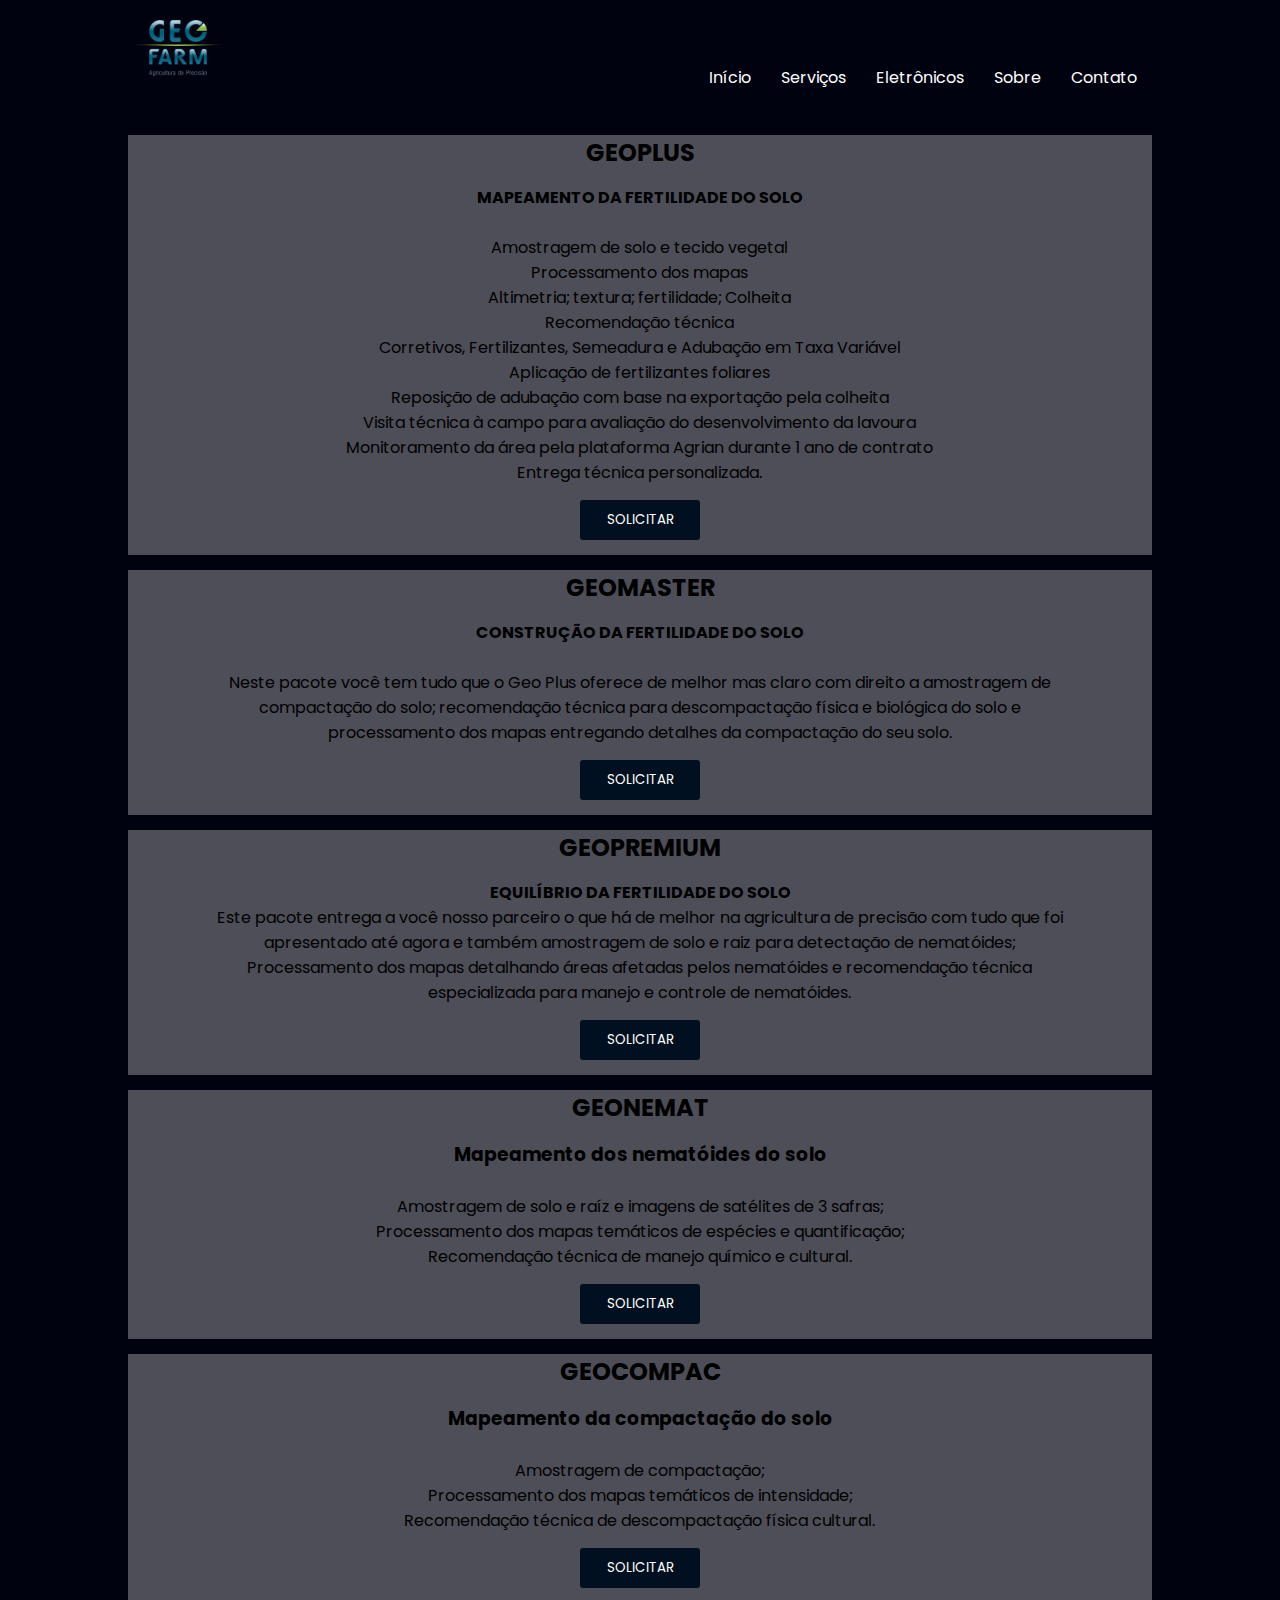
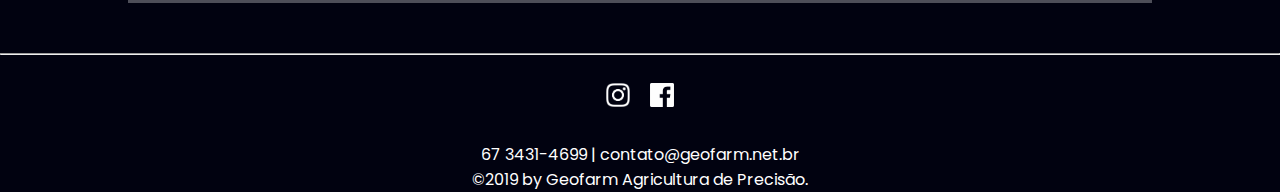
<file: soil.html>
<html lang="pt-bt">
<head>
    <meta charset="UTF-8">
    <meta name="viewport" content="width=device-width, initial-scale=1.0">
    <title>Eletrônicos | Geofarm Agricultura de Precisão</title>
    <link rel="shortcut icon" href="../imagens/logo/logo_geofarm.png.png" type="image/png">

    <meta name="desctiption" content="A Geofarm oferece uma ampla gama de serviços especializados na utilização da Agricultura de Precisão e a Tecnologia para ajudar a melhorar o setor agrícola. Acompanhamos nossos clientes em todas as etapas, focando em suas necessidades ao apresentar novas idéias, e desenvolver estratégias eficientes com soluções escaláveis e de alta qualidade. ">

    <meta name="autor" content="Cristian Camargo | Geofarm Agricultura">
    


    <link rel="stylesheet" href="css/main.css">
    <link rel="stylesheet" href="css/style.css">
    <link rel="stylesheet" href="css/services.css">
    <link rel="stylesheet" href="css/eletronics.css">
    <link rel="stylesheet" href="css/soil.css">



    <link href="https://fonts.googleapis.com/css2?family=Poppins:ital,wght@0,100;0,200;0,300;0,500;1,500&display=swap" rel="stylesheet">

</head>

<body>
    
    <header class="menu-principal">

    <div class="center">

        <div class="logo-header">
            <img src="../imagens/logo/logo_geofarm.png.png" alt="GEOFARM">
        </div>

       
        
        <nav class="desktop-menu">

            <ul>
                <li><a href="index.html">Início</a></li>
                <li><a href="services.html">Serviços</a></li>
                <li><a href="eletronics.html">Eletrônicos</a></li>
                <li><a href="about.html">Sobre</a></li>
                <li><a href="contact.html">Contato</a></li>           
            </ul>

        </nav>    
    
    </header>
    
    </div>

    <nav class="menu-mobile">

        
        <ul>
            <li><a href="index.html">Início</a></li>
            <li><a href="services.html">Serviços</a></li>
            <li><a href="eletronics.html">Eletrônicos</a></li>
            <li><a href="about.html">Sobre</a></li>
            <li><a href="contact.html">Contato</a></li>           
        </ul>
        
    </nav>

<!---conteudo do site-->


    <section class="soil-containner">

        <div class="center">

            <div class="soil-card">

                <div class="plan-card">

                    <h2 id="geoplus">GEOPLUS</h2>

                    <h4>MAPEAMENTO DA FERTILIDADE DO SOLO</h4>

                    <br>


                    <P>

                        Amostragem de solo e tecido vegetal<br>

                        Processamento dos mapas<br>

                        Altimetria; textura; fertilidade; Colheita<br>

                        Recomendação técnica<br>

                        Corretivos, Fertilizantes, Semeadura e Adubação em Taxa Variável<br>

                        Aplicação de fertilizantes foliares<br>

                        Reposição de adubação com base na exportação pela colheita<br>

                        Visita técnica à campo para avaliação do desenvolvimento da lavoura<br>

                        Monitoramento da área pela plataforma Agrian durante 1 ano de contrato<Br>

                        Entrega técnica personalizada.
                    </P>

                    
                    <div class="clear"></div>
                    <a href="https://api.whatsapp.com/send?phone=5567999754293&text=Ola%2C%20estou%20interessado%20em%20um%20de%20seus%20produtos.">
                        <button>SOLICITAR</button>
                    </a>

                </div> <!--fim plus card-->

                <div class="plan-card">

                    <h2 id="geomaster">GEOMASTER</h2>

                    <h4>CONSTRUÇÃO DA FERTILIDADE DO SOLO</h4>

                    <br>

                    <P>

                        ​Neste pacote você tem tudo que o Geo Plus oferece de melhor mas claro com direito a amostragem de compactação do solo; recomendação técnica para descompactação física e biológica do solo e processamento dos mapas entregando detalhes da compactação do seu solo.
                        
                    </P>


                    <a href="https://api.whatsapp.com/send?phone=5567999754293&text=Ola%2C%20estou%20interessado%20em%20um%20de%20seus%20produtos.">
                        <button>SOLICITAR</button>
                    </a>

                </div> <!--fim master card-->


                <div class="plan-card">

                    <h2 id="geopremium">GEOPREMIUM</h2>

                    <h4>EQUILÍBRIO DA FERTILIDADE DO SOLO</h4>


                    <P>

                        ​Este pacote entrega a você nosso parceiro o que há de melhor na agricultura de precisão com tudo que foi apresentado até agora e também amostragem de solo e raiz para detectação de nematóides; Processamento dos mapas detalhando áreas afetadas pelos nematóides e recomendação técnica especializada para manejo e controle de nematóides.
                        
                    </P>


                    <a href="https://api.whatsapp.com/send?phone=5567999754293&text=Ola%2C%20estou%20interessado%20em%20um%20de%20seus%20produtos.">
                        <button>SOLICITAR</button>
                    </a>

                </div> <!--fim master card-->

                <div class="plan-card">

                    <h2 id="geonemat">GEONEMAT</h2>

                    <h3>Mapeamento dos nematóides do solo</h3>

                    <br>


                    <P>

                        Amostragem de solo e raíz e imagens de satélites de 3 safras;<br>

                        Processamento dos mapas temáticos de espécies e quantificação;  <br>
                        
                        Recomendação técnica de manejo químico e cultural.<br>
                        
                    </P>


                    <a href="https://api.whatsapp.com/send?phone=5567999754293&text=Ola%2C%20estou%20interessado%20em%20um%20de%20seus%20produtos.">
                        <button>SOLICITAR</button>
                    </a>

                </div> <!--fim master card-->

                <div class="plan-card">

                    <h2 id="geocompac">GEOCOMPAC</h2>

                    <h3>Mapeamento da compactação do solo</h3>

                    <br>


                    <P>

                        Amostragem de compactação; <br>

                        Processamento dos mapas temáticos de intensidade; <br>
                        
                        Recomendação técnica de descompactação física cultural.<br>
                        
                    </P>


                    <a href="https://api.whatsapp.com/send?phone=5567999754293&text=Ola%2C%20estou%20interessado%20em%20um%20de%20seus%20produtos.">
                        <button>SOLICITAR</button>
                    </a>

                </div> <!--fim master card-->

                

            </div>



        </div> <!--fim center-->

    </div> <!-- fim soil containner-->




    
<!-- fim conteudo do site-->

<div class="clear"></div>

<section class="rodape">
            <hr>

        <div class="center">

            <div class="redes-sociais">

                <a href="https://www.instagram.com/geogroup_agro/">
                <img id="insta-rodape" src="../imagens/icons/instagram.png" alt="Instagram Geofarm">
                </a>

                <a href="https://www.facebook.com/Geofarm-Agricultura-de-Precis%C3%A3o-LTDA-219271081810037">
                <img id="face-rodape" src="../imagens/icons/fb.png" alt="Facebook Geofarm">
                </a>

            </div>

        <div class="rodape-about">

                <p>
                    67 3431-4699 | contato@geofarm.net.br
                </p>
                
                <p>©2019 by Geofarm Agricultura de Precisão.</p>

                

        </div>

        </div>  

    </section>
   

    
</body>

</html>
</file>
<file: css/main.css>
* {
    margin: 0;
    padding: 0;
    font-family: "Poppins", sans-serif;
    box-sizing: border-box;

}

body {
    height: 100%;
    background: #010210;
}

.clear {
    clear: both;
}


/**** Menu Principal ****/

.center {
    width: 80%;
    margin: 0 auto;
}

.menu-principal {
    width: 100%;
    height: 120px;
    background: #010210;
    text-align: center;
}

.menu-buttom {
    z-index: 9999;
    width: 50px;
    margin: 0 auto;
    position: relative;
    top: -25px;
}

.menu-buttom button {
    background: none;
    border: none;
    border-radius: 50px;
    cursor: pointer;
}

.menu-buttom img {
    width: 50px;
}

.logo-header img {
    width: 100px;
    padding: 5px;
    margin-top: 15px;
}

.desktop-menu {
    display: none;
}

.menu-mobile {
    width: 100%;
    height: auto;
    text-align: center;
    margin-top: 10px;
    margin-bottom: 20px;
    background: #010210;
}

.menu-mobile ul li {
    list-style: none;
    padding: 10px;
}

.menu-mobile ul li a {
    text-decoration: none;
    color: white;
}

.rodape {
    width: 100%;
    margin: 50px auto;
    text-align: center;
    color: white;
}

.redes-sociais {
    width: 100%;
    text-align: center;
    margin: 20px auto;
}

.redes-sociais a {
    text-decoration: none
}

#insta-rodape {
    width: 30px;
    padding: 3px;
    margin: 5px;
}

#face-rodape {
    width: 30px;
    padding: 3px;
    margin: 5px;
}

#author-des {
    padding: 10px;
    font-size: 6px;
    margin-top: 15px;
}

@media screen and (min-width:1200px) {
    .menu-mobile {
        display: none;
    }
    .logo-header {
        margin: 0;
        float: left;
    }
    .desktop-menu {
        display: block;
        float: right;
    }
    .desktop-menu ul {
        margin-top: 50px;
    }
    .desktop-menu ul li {
        float: left;
        list-style: none;
        padding: 15px;
    }
    .desktop-menu ul li a {
        text-decoration: none;
        color: white;
    }
}


/**** Fim Menu Principal****/
</file>
<file: css/style.css>
/********** banner principal ************/

.banner-container-home {

    width: 100%;
    height: 500px;    
    background-image: url(../imagens/backgrounds/banner-cover.jpg);
    background-size: cover;
    background-position: center;

}


.about-containner{

     
    width: 100%;
    max-width: 400px;

    height: calc(100% + 30px);   
    background: rgba(255, 255, 255, .6)   ;
    position: relative;
    top: -15px;

    border-radius: 5px;
    

}

.about-containner p{


    width: 70%;    
    text-align: center;
    color:#010210;
    margin: auto;
    position: relative;
    bottom: -50px;

}

.about-containner button{
    
    width: 150px;
    height: 50px;
    display: block;
    margin: 0 auto;
    padding: 8px;
    position: relative;
    top: 60px;
    border-radius: 10px;
    border: none;
    background: #010210;
    color:white;
    text-transform: uppercase;
    cursor: pointer;


}

.about-containner a{

    text-decoration: none;
    

}


.about-containner button:hover{

    background: #d6d4ce;

}


/***** Fim banner ******/


/***** cards  *******/


.cards-container {

    width: 100%;
    height: auto;
    background: #010210; 
    
    
     


}

.cards{
    width: 100%;
    height: auto;
    margin: 0 auto;
    text-align: center;
}



.card-content{

    max-width: 400px;
    width: 100%;
    height: auto;
    background: rgba(255, 255, 255, 0.6);
    border-radius: 3px;
    text-align: center;
    margin: 20px auto;

}

#soja{

    width: 120px;
    padding: 30px;

}

#trator{

    width: 200px;
    padding: 30px;

}

#drone{

    width: 200px;
    padding: 30px;
    margin-top: 30px;

}

.title-card {

    width: 100%;
    height: 100px;

}

.resume-card{

    width: 100%;
    height: 350px;
    display: block;

}

.buton-card {

    width: 100%;    
    height: 100px;

}

.card-content h2{

    color: #010210;
    padding: 10px;
    margin-bottom: 15px;


}

.card-content p{

    color: #010210;
    width: 80%;
    margin: 0 auto;


}




.card-content button{

    
    padding: 6px;
    background-color: #010210;
    color: white;
    text-transform: uppercase;
    border: none;
    border-radius: 5px;
    width: 150px;
    height: 45px;


}

.icon-content{

    height: 200px;

}

/***** fim cards ******/


/******** mega container *********/

.mega-container{

    display: block;
    width: 100%;
    height: auto;
    margin: 0 auto;
    text-align: center;
    
}

.mobile-title{

    margin:40px; 
    padding: 15px;
    color: white;

}

.mobile-title h1{

    font-size: 45px;

}   


.imagem-mega-mobile {

    width: 100%;
    


}

.imagem-mega-mobile img{

    width: 100%;
    max-width: 500px;

}

.about-mega-mobile{

    width: 100%;
    color: white;
    padding: 20px;

}


.mega-video{

    margin: 0 auto;
    padding: 0; 
    text-align: center;

}

.mega-video iframe{

    margin: 0 auto;
    padding: 0;
    text-align: center;

}




/********* fim mega container ***********/



@media screen and (min-width:1200px) {

/**** cards *****/

.cards-container {

    width: 80%;
    margin: 0 auto;
    
    
     
}



.card-content{
    
    width: 30%;
    min-height: 700px;
    height: auto;
    float:left;
    margin: 5px 10px
    

}

.card-content button{

    margin-top: 25px;
    margin-bottom: 25px;

}    

/****** fim cards *****/

/****** mega container ***********/

.mega-container{

    width: 80%;
    margin: 0 auto;

}

.imagem-mega-mobile{

    width: 45%;
    display: inline-block;

}

.about-mega-mobile{

    
    width: 45%;
    float:left;
    margin-top: 30px;
    font-size: 20px;
    padding: 0;
    

}

.mega-video{

    width: 100%;
    height: auto;
    margin-top: 70px;

}


/***** fim mega container ********/

}
</file>
<file: css/services.css>
.services-banner{

    width: 100%;
    height: 400px;
    background: url(../imagens/backgrounds/services-banner.jpg);
    background-size: cover;
    background-position: center;

}

.services-description{

    width: 100%;
    max-width: 400px;
    height: 100%;
    background: rgba(255, 255, 255,.6);
    

}

.services-description p{

    font-size: 20px;
    width: 60%;
    margin: 40px auto;
    padding: 70px 15px 5px 15px;
    text-align: center;
    color: #010210;

}


/****** SERVICOS ******/

.services-container{

    text-align: center;

}

.services-container-title{

    width:100%;
    color: white;    
    margin: 40px auto;
    
}

.services-container-title a{

    color: white;
    text-decoration: none;

}    


.card-services-containner{

    width: 100%;
    height: auto;
    margin: 0 auto;
    display: inline-block;
        

}

.saiba-mais-services{

    width: 100px;
    height: 40px;
    background-color:#010210;
    color: white;
    border: none;
    border-radius: 6px;
    position: relative;
    top: 430;
    cursor: pointer;

}

.saiba-mais-services:hover{

    background: rgba(1, 2, 16, .9);

}



.card-service-content1{

    width: 230px;    
    height: 500px;
    background: url(../imagens/backgrounds/geoplus.png);
    margin: 20px auto;

    
}

.card-service-content2{

    width: 230px;    
    height: 500px;
    background: url(../imagens/backgrounds/master.png);
    margin: 20px auto;

    
}

.card-service-content3{

    width: 230px;    
    height: 500px;
    background: url(../imagens/backgrounds/premium.png);
    margin: 20px auto;

    
}

.card-service-content4{

    width: 230px;    
    height: 500px;
    background: url(../imagens/backgrounds/extras.png);
    margin: 20px auto;

    
}




/*** FIM SERVICOS *****/

/*** BANNER VERION ****/

.verion-ass{

    width: 100%;
    height: auto;
    text-align: center;
    margin: 0 auto;

}

.verion-banner{
    width: 330px;
    height: 330px;
    background: url(../imagens/backgrounds/assitencia.png);
    background-size: 100%;
    background-position:center;
    margin: 0 auto;
    

}

.solicite-assitencia-service{

    position: relative;   
    top: 270px;
    left: 108;
    width: 100px;
    height: 50px;
    border: none;
    border-radius: 5px;
    background:#010210;
    color: white;

}

.verion-about{

    color: white;
    margin-top: 25px;
    width: 100%;
    height: auto;

}


.verion-assis-title{

    width: 100%;
    height: 100px;
    margin: 0 auto;
    color: white;

}

.verion-assis-title a{

    text-decoration: none;
    color: white;

}


.verion-assis-title a h1{

    font-size: 20px;

}



/**** FIM BANNER VERION ****/

/**** banner drone *****/

.drone-service {

    width: 100%;
    height: auto;
    text-align: center;
    margin: 60px auto;

}

.drone-service-title{

    color: white;
    width: 100%;
    height: 100px;


}

.drone-service-cover{
    width: 300px;
    height: 500px;
    background:url(../imagens/backgrounds/aplicacao-drone.png);
    background-size:100%;
    margin:0 auto;


}

.drone-service-about{

    color: white;
    width: 100%;
    
    margin-top:15px

}

.solicite-drone-agora a button{

    background: white;
    width: 120px;
    height: 40px;
    border: none;
    border-radius: 5px;
    cursor: pointer;
    font-weight: bold;
    color: #010210;
    margin-top:25px;

}

/**** fim banner drone ******/


@media screen and (min-width:600px){




    .verion-banner{
        width: 500px;
        height: 500px;
    }


    .solicite-assitencia-service{

        top: 420px;
        left: 170;

    }

}





@media screen and (min-width:800px) {

    .card-service-content1{

        float: left;        
        margin: 19px;

    }

    .card-service-content2{

        float: left;        
        margin: 19px;

    }

    .card-service-content3{

        float: left;        
        margin: 19px;

    }

    .card-service-content4{

        float: left;        
        margin: 19px;

    }

 /******* fim servicos ******/

}

@media screen and (min-width:1350px) {

    .services-container{

        width: 80%;
        margin:0 auto;

    }

    .verion-ass{

        width: 80%;
        margin: 0 auto;

    }

    .drone-service{

        width: 80%;
        margin: 0 auto;
    }





    .verion-banner{
       
        margin: 0;
        display: inline-block;

    }

    .verion-about{

        width:40%;
        float: right;
        padding: 20px;

    }

    .drone-service-cover{

        margin: 0;
        float: right;
        padding: 15px;

    }

    .drone-service-about{

        width: 50%;
        padding: 15px;
        float: left;

    }

    .verion-ass{

        width: 80%;
        margin: 0 auto;
    
        }
    
    .drone-service{
    
        width: 80%;
        margin: 0 auto;
    }


}
</file>
<file: css/eletronics.css>
.eletronics-title{

    width: 100%;
    text-align: center;
    color: white;
    margin-top: 45px;
    margin-bottom: 45px;

}

.eletronics-card{

    width: 100%;
    height: auto;
    text-align: center;
    background: rgba(255, 255, 255, .4);
    padding: 10px;
    margin-top: 20px;
    

}


.card-cover{

    width: 100%;
    height: auto;
    
    
}
    





#card-cover1{

    width: 310px;
    

}

.card-eletronics-content{

    width: 100%;
    height: auto;
    margin: 20px 0;
    color: rgb(1, 16, 32,);

}

.botoes-eletronics-card{

    margin-top: 35px;
    width: 130px;
    height: 40px;
    background: rgb(1,16,32);
    border: none;
    border-radius: 3px;
    color: white;
    cursor: pointer;

}

.card-eletronics-content a{

    text-decoration: none;
    color: white;

}




@media screen and (min-width:1200px) {

    
    .eletronics-card{

        height: 650px;

    }
    
    
    .cover-card{

        width: 40%;
        
        float: left;
        padding: 0;
        margin:0;
        position: relative;
        top: 100px;

    }

    .card-eletronics-content{

            width: 50%;
            float: right;
            
            margin : 10px;
            position: relative;
            padding: 20px;
           
    
    }

    
    



}
</file>
<file: css/soil.css>
.soil-containner{

width: 100%;
height: auto;


}

.soil-card {

    width: 100%;
   
    height: auto;    
    
    text-align: center;
    margin-top: 15px;
    

}

.plan-card{

    
    text-align: center;
    
    width: 100%;
    
    height: auto;    
    background: rgba(255, 255, 255, .3);

}

.plan-card h2{

    margin: 15px;
    

}

.plan-card p{

    width: 85%;
    margin: 0 auto;

}


.plan-card button {

    width: 120px;
    height: 40px;
    margin-top: 15px;
    margin-bottom: 15px;
    background: rgb(1,16,32);
    color:white;
    border:none;
    border-radius: 3px;
    cursor: pointer;


}


.plan-card img {

    width: 400px;

}
</file>
<file: css/about.css>
.about-page-container{

    width: 100%;
    height: auto;

}


.about-page-content{

    width: 100%;
    text-align: center;



}

.about-page-cover img{

    width: 330px;
    margin: 0 auto;

}

.about-description {

    margin: 0 auto;
    color: white;

}

.about-description  h2{

    margin-top: 25px;
    margin-bottom: 15px;

}

.about-description  p{

    margin-top: 10px;
    font-weight: 200;

}


@media screen and (min-width:1200px){


    .about-page-cover {

        width: 20%;
        float: left;
        margin: 0;
        padding: 0;

    }

    .about-description {

        width: 50%;
        float: right;


    }

.about-page-cover img{

    margin: 0;
    position: relative;
    left: -65px;

}


}
</file>
<file: css/contact.css>
.contact-containner {

    width: 100%;
    height: auto;
    margin: 0;
    padding: 0;
    text-align: center;
    color: white;

    


}
</file>
